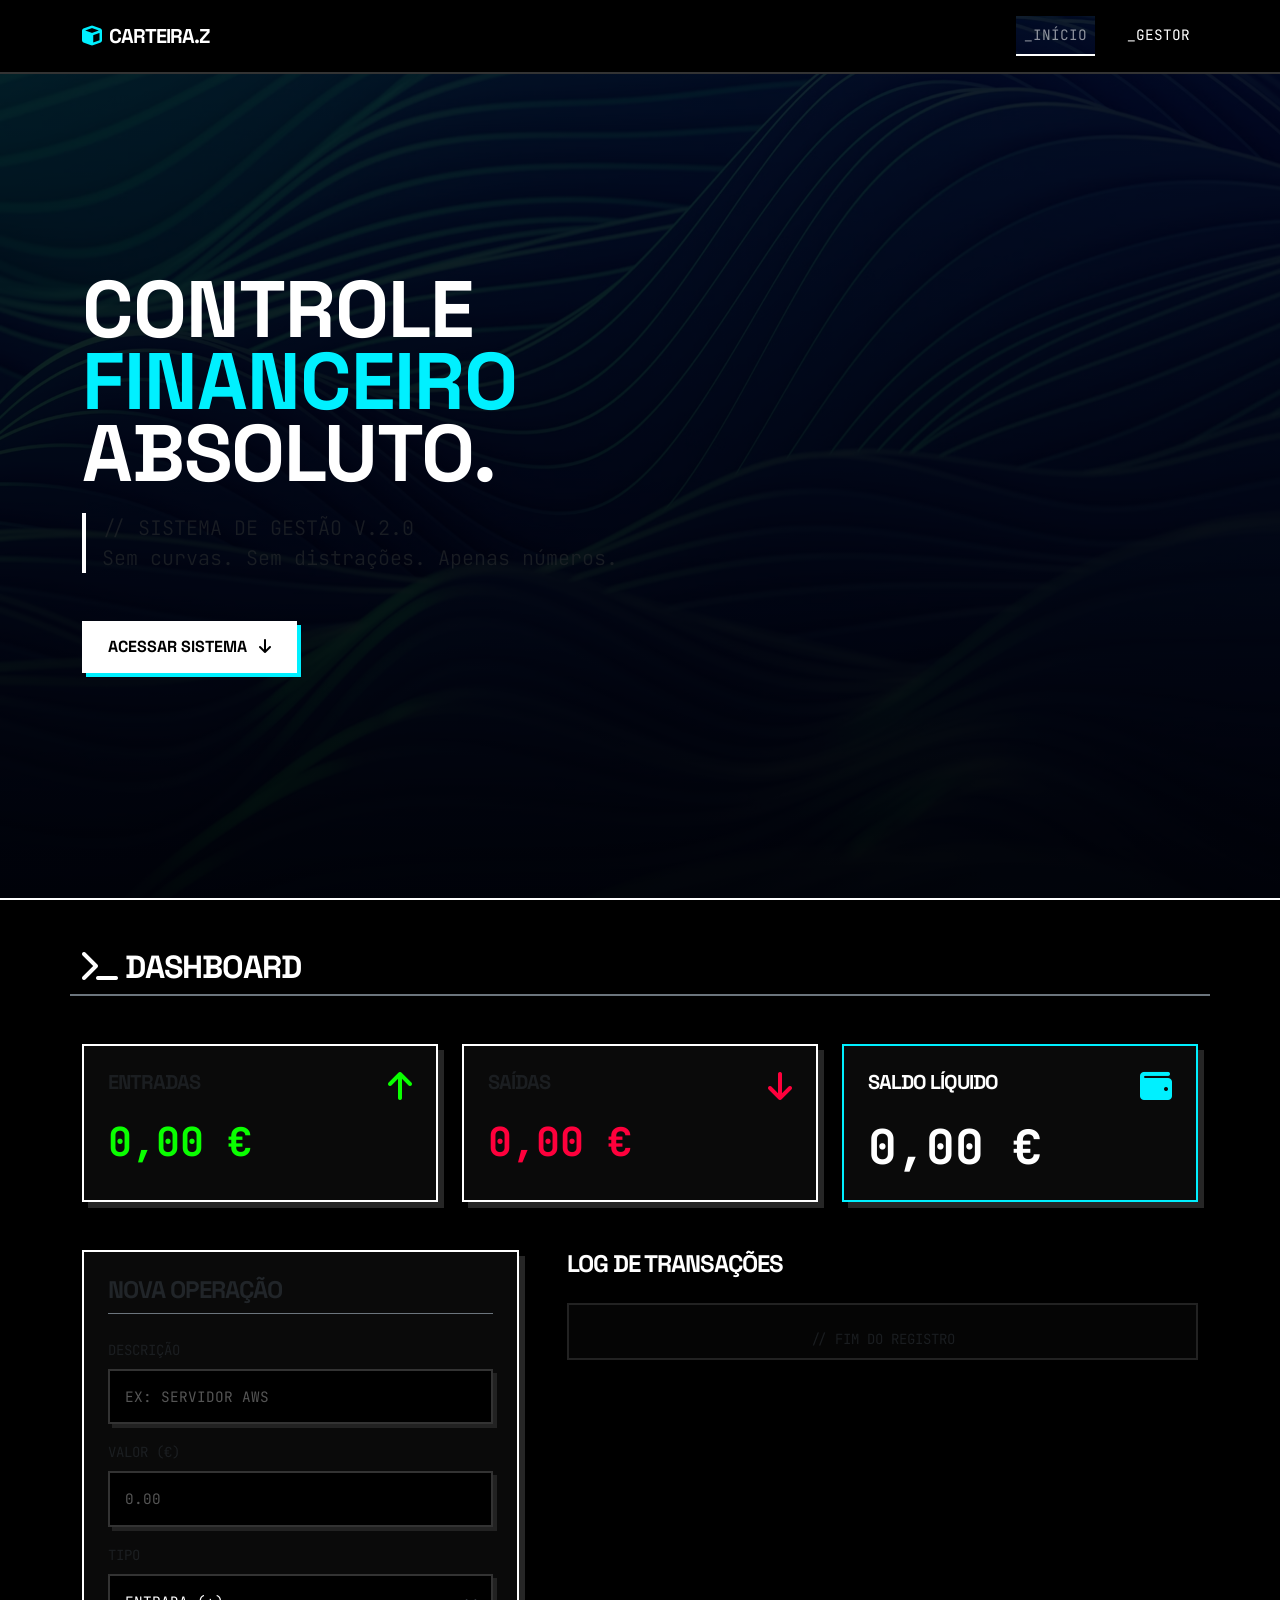
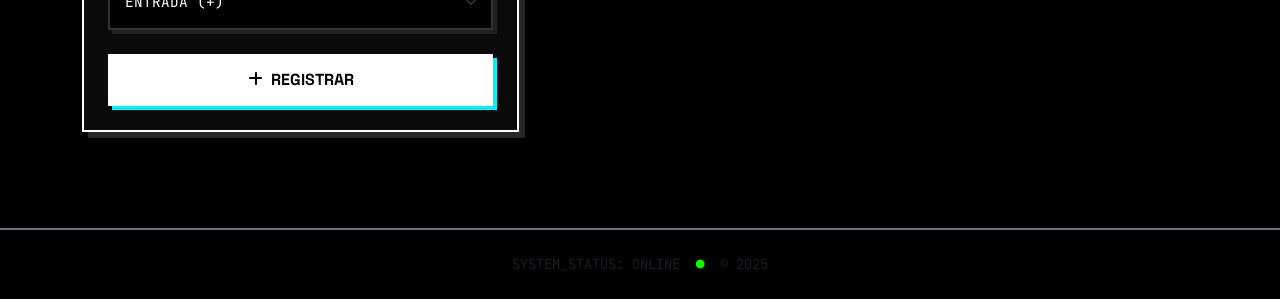
<file: index.html>
<!DOCTYPE html>
<html lang="pt">
  <head>
    <meta charset="UTF-8" />
    <meta name="viewport" content="width=device-width, initial-scale=1.0" />
    <title>Carteira.Z</title>

    <link
      href="https://cdn.jsdelivr.net/npm/bootstrap@5.3.0/dist/css/bootstrap.min.css"
      rel="stylesheet"
    />
    <link
      rel="stylesheet"
      href="https://cdnjs.cloudflare.com/ajax/libs/font-awesome/6.4.0/css/all.min.css"
    />
    <link rel="stylesheet" href="style.css" />
  </head>

  <body data-bs-spy="scroll" data-bs-target="#navbar-main" data-bs-offset="80">
    <header>
      <nav
        id="navbar-main"
        class="navbar navbar-expand-lg navbar-dark navbar-brutal fixed-top py-3"
      >
        <div class="container">
          <a
            class="navbar-brand fw-bold text-uppercase"
            href="#"
            style="
              font-family: 'Space Grotesk', sans-serif;
              letter-spacing: -1px;
            "
          >
            <i class="fas fa-cube text-neon-blue me-2"></i>Carteira.Z
          </a>

          <button
            class="navbar-toggler border-0"
            type="button"
            data-bs-toggle="collapse"
            data-bs-target="#navbarNav"
          >
            <span class="navbar-toggler-icon"></span>
          </button>

          <div class="collapse navbar-collapse" id="navbarNav">
            <ul class="navbar-nav ms-auto gap-4">
              <li class="nav-item">
                <a class="nav-link" href="#inicio" id="inicio">_INÍCIO</a>
              </li>
              <li class="nav-item">
                <a class="nav-link" href="#gestor" id="gestor-link">_GESTOR</a>
              </li>
            </ul>
          </div>
        </div>
      </nav>
    </header>

    <section id="inicio" class="d-flex align-items-center min-vh-100 pt-5">
      <div class="container">
        <div class="row align-items-center">
          <div class="col-lg-8">
            <h1
              class="display-1 fw-bold text-white mb-4"
              style="line-height: 0.9"
            >
              CONTROLE <br />
              <span class="text-neon-blue">FINANCEIRO</span> <br />
              ABSOLUTO.
            </h1>
            <p
              class="lead text-muted mono-font mb-5 border-start border-4 border-white ps-3"
            >
              // SISTEMA DE GESTÃO V.2.0<br />
              Sem curvas. Sem distrações. Apenas números.
            </p>
            <a href="#gestor" class="btn btn-brutal">
              ACESSAR SISTEMA <i class="fas fa-arrow-down ms-2"></i>
            </a>
          </div>
        </div>
      </div>
    </section>

    <section id="gestor" class="py-5 mb-5">
      <div class="container">
        <div class="row mb-5">
          <div class="col-12 border-bottom border-2 border-secondary pb-2">
            <h2 class="text-uppercase mb-0">
              <i class="fas fa-terminal me-2 text-neon-purple"></i>Dashboard
            </h2>
          </div>
        </div>

        <div class="row g-4 mb-5">
          <div class="col-md-4">
            <div class="card card-receita h-100 p-4">
              <div
                class="d-flex justify-content-between align-items-start mb-3"
              >
                <h5 class="text-muted text-uppercase mb-0">Entradas</h5>
                <i class="fas fa-arrow-up text-neon-green fa-2x"></i>
              </div>
              <p
                class="display-6 fw-bold mono-font text-neon-green mb-0"
                id="dinheiro-entrou"
              >
                € 0.00
              </p>
            </div>
          </div>

          <div class="col-md-4">
            <div class="card card-despesa h-100 p-4">
              <div
                class="d-flex justify-content-between align-items-start mb-3"
              >
                <h5 class="text-muted text-uppercase mb-0">Saídas</h5>
                <i class="fas fa-arrow-down text-neon-red fa-2x"></i>
              </div>
              <p
                class="display-6 fw-bold mono-font text-neon-red mb-0"
                id="dinheiro-saiu"
              >
                € 0.00
              </p>
            </div>
          </div>

          <div class="col-md-4">
            <div class="card h-100 p-4" style="border-color: var(--neon-blue)">
              <div
                class="d-flex justify-content-between align-items-start mb-3"
              >
                <h5 class="text-white text-uppercase mb-0">Saldo Líquido</h5>
                <i class="fas fa-wallet text-neon-blue fa-2x"></i>
              </div>
              <span
                class="display-5 fw-bold mono-font text-white"
                id="valor-total"
              >
                € 0.00
              </span>
            </div>
          </div>
        </div>

        <div class="row g-5">
          <div class="col-lg-5">
            <div class="card p-4">
              <h4
                class="mb-4 text-uppercase border-bottom border-secondary pb-2"
              >
                Nova Operação
              </h4>

              <div class="mb-3">
                <label
                  for="descricao"
                  class="form-label mono-font text-muted text-uppercase small"
                  >Descrição</label
                >
                <input
                  type="text"
                  class="form-control"
                  id="descricao"
                  placeholder="EX: SERVIDOR AWS"
                />
              </div>

              <div class="mb-3">
                <label
                  for="valor"
                  class="form-label mono-font text-muted text-uppercase small"
                  >Valor (€)</label
                >
                <input
                  type="number"
                  class="form-control"
                  id="valor"
                  placeholder="0.00"
                />
              </div>

              <div class="mb-4">
                <label
                  for="tipo-transacao"
                  class="form-label mono-font text-muted text-uppercase small"
                  >Tipo</label
                >
                <select class="form-select" id="tipo-transacao">
                  <option value="entrada">ENTRADA (+)</option>
                  <option value="saida">SAÍDA (-)</option>
                </select>
              </div>

              <button id="btn-adicionar" class="btn btn-brutal w-100">
                <i class="fas fa-plus me-2"></i>REGISTRAR
              </button>
            </div>
          </div>

          <div class="col-lg-7">
            <h4 class="mb-4 text-uppercase">Log de Transações</h4>

            <div
              class="p-2"
              style="background: #050505; border: 2px solid #222"
            >
              <ul id="lista-transacoes" class="list-unstyled mb-0"></ul>
              <div class="text-center mt-3 text-muted mono-font small">
                // FIM DO REGISTRO
              </div>
            </div>
          </div>
        </div>
      </div>
    </section>

    <footer class="py-4 border-top border-2 border-secondary bg-black mt-auto">
      <div class="container text-center">
        <p class="mono-font text-muted mb-0 small">
          SYSTEM_STATUS: ONLINE <span class="text-neon-green mx-2">●</span> ©
          2025
        </p>
      </div>
    </footer>

    <script src="https://cdn.jsdelivr.net/npm/bootstrap@5.3.0/dist/js/bootstrap.bundle.min.js"></script>
    <script src="script.js"></script>
  </body>
</html>
</file>
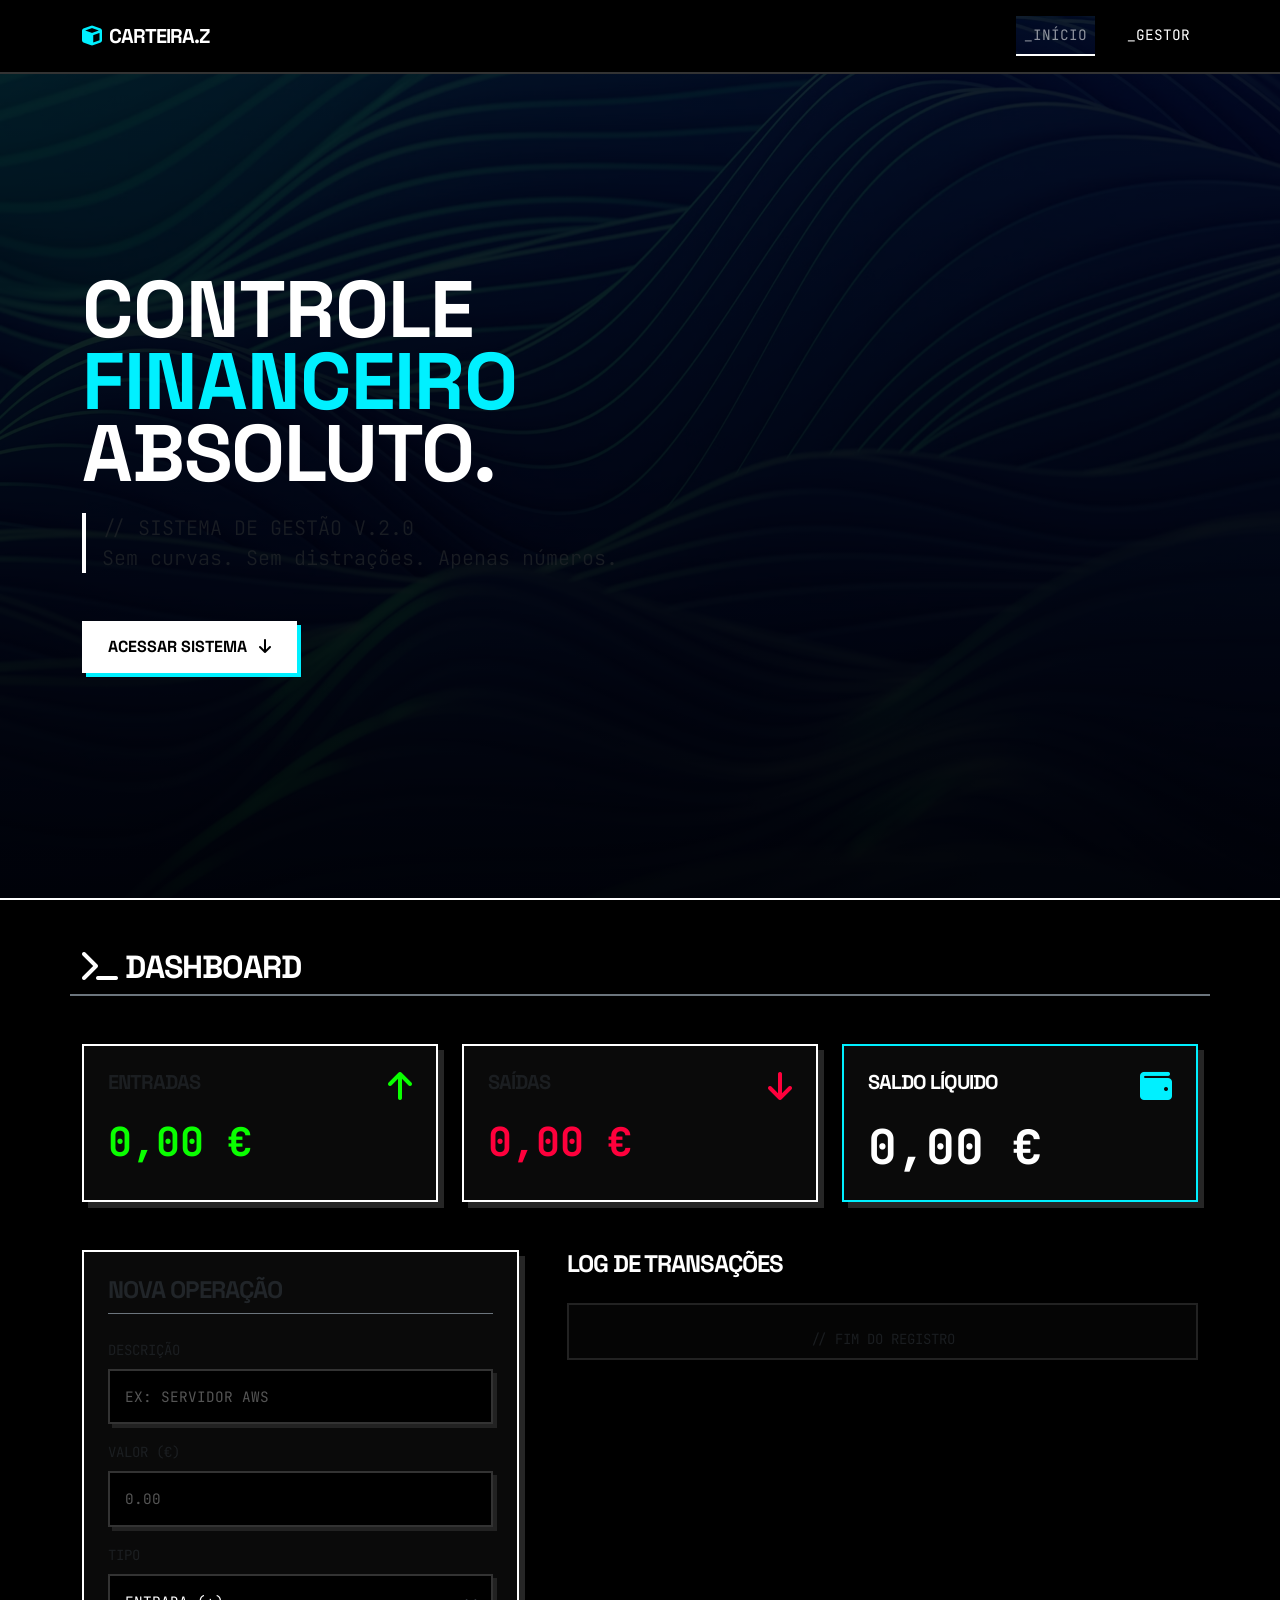
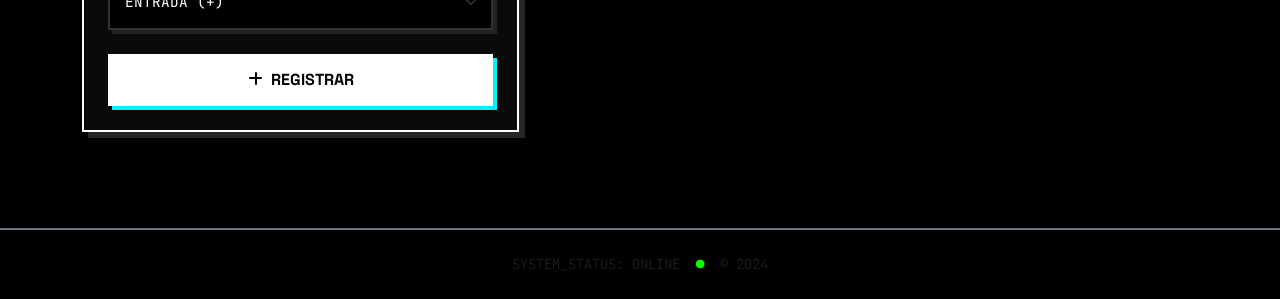
<file: idex.html>
<!DOCTYPE html>
<html lang="pt">
  <head>
    <meta charset="UTF-8" />
    <meta name="viewport" content="width=device-width, initial-scale=1.0" />
    <title>Gerenciador | Neo-Brutalism</title>

    <link
      href="https://cdn.jsdelivr.net/npm/bootstrap@5.3.0/dist/css/bootstrap.min.css"
      rel="stylesheet"
    />
    <link
      rel="stylesheet"
      href="https://cdnjs.cloudflare.com/ajax/libs/font-awesome/6.4.0/css/all.min.css"
    />
    <link rel="stylesheet" href="style.css" />
  </head>

  <body data-bs-spy="scroll" data-bs-target="#navbar-main" data-bs-offset="80">
    <header>
      <nav
        id="navbar-main"
        class="navbar navbar-expand-lg navbar-dark navbar-brutal fixed-top py-3"
      >
        <div class="container">
          <a
            class="navbar-brand fw-bold text-uppercase"
            href="#"
            style="
              font-family: 'Space Grotesk', sans-serif;
              letter-spacing: -1px;
            "
          >
            <i class="fas fa-cube text-neon-blue me-2"></i>Carteira.Z
          </a>

          <button
            class="navbar-toggler border-0"
            type="button"
            data-bs-toggle="collapse"
            data-bs-target="#navbarNav"
          >
            <span class="navbar-toggler-icon"></span>
          </button>

          <div class="collapse navbar-collapse" id="navbarNav">
            <ul class="navbar-nav ms-auto gap-4">
              <li class="nav-item">
                <a class="nav-link" href="#inicio" id="inicio">_INÍCIO</a>
              </li>
              <li class="nav-item">
                <a class="nav-link" href="#gestor" id="gestor-link">_GESTOR</a>
              </li>
            </ul>
          </div>
        </div>
      </nav>
    </header>

    <section id="inicio" class="d-flex align-items-center min-vh-100 pt-5">
      <div class="container">
        <div class="row align-items-center">
          <div class="col-lg-8">
            <h1
              class="display-1 fw-bold text-white mb-4"
              style="line-height: 0.9"
            >
              CONTROLE <br />
              <span class="text-neon-blue">FINANCEIRO</span> <br />
              ABSOLUTO.
            </h1>
            <p
              class="lead text-muted mono-font mb-5 border-start border-4 border-white ps-3"
            >
              // SISTEMA DE GESTÃO V.2.0<br />
              Sem curvas. Sem distrações. Apenas números.
            </p>
            <a href="#gestor" class="btn btn-brutal">
              ACESSAR SISTEMA <i class="fas fa-arrow-down ms-2"></i>
            </a>
          </div>
        </div>
      </div>
    </section>

    <section id="gestor" class="py-5 mb-5">
      <div class="container">
        <div class="row mb-5">
          <div class="col-12 border-bottom border-2 border-secondary pb-2">
            <h2 class="text-uppercase mb-0">
              <i class="fas fa-terminal me-2 text-neon-purple"></i>Dashboard
            </h2>
          </div>
        </div>

        <div class="row g-4 mb-5">
          <div class="col-md-4">
            <div class="card card-receita h-100 p-4">
              <div
                class="d-flex justify-content-between align-items-start mb-3"
              >
                <h5 class="text-muted text-uppercase mb-0">Entradas</h5>
                <i class="fas fa-arrow-up text-neon-green fa-2x"></i>
              </div>
              <p
                class="display-6 fw-bold mono-font text-neon-green mb-0"
                id="dinheiro-entrou"
              >
                € 0.00
              </p>
            </div>
          </div>

          <div class="col-md-4">
            <div class="card card-despesa h-100 p-4">
              <div
                class="d-flex justify-content-between align-items-start mb-3"
              >
                <h5 class="text-muted text-uppercase mb-0">Saídas</h5>
                <i class="fas fa-arrow-down text-neon-red fa-2x"></i>
              </div>
              <p
                class="display-6 fw-bold mono-font text-neon-red mb-0"
                id="dinheiro-saiu"
              >
                € 0.00
              </p>
            </div>
          </div>

          <div class="col-md-4">
            <div class="card h-100 p-4" style="border-color: var(--neon-blue)">
              <div
                class="d-flex justify-content-between align-items-start mb-3"
              >
                <h5 class="text-white text-uppercase mb-0">Saldo Líquido</h5>
                <i class="fas fa-wallet text-neon-blue fa-2x"></i>
              </div>
              <span
                class="display-5 fw-bold mono-font text-white"
                id="valor-total"
              >
                € 0.00
              </span>
            </div>
          </div>
        </div>

        <div class="row g-5">
          <div class="col-lg-5">
            <div class="card p-4">
              <h4
                class="mb-4 text-uppercase border-bottom border-secondary pb-2"
              >
                Nova Operação
              </h4>

              <div class="mb-3">
                <label
                  for="descricao"
                  class="form-label mono-font text-muted text-uppercase small"
                  >Descrição</label
                >
                <input
                  type="text"
                  class="form-control"
                  id="descricao"
                  placeholder="EX: SERVIDOR AWS"
                />
              </div>

              <div class="mb-3">
                <label
                  for="valor"
                  class="form-label mono-font text-muted text-uppercase small"
                  >Valor (€)</label
                >
                <input
                  type="number"
                  class="form-control"
                  id="valor"
                  placeholder="0.00"
                />
              </div>

              <div class="mb-4">
                <label
                  for="tipo-transacao"
                  class="form-label mono-font text-muted text-uppercase small"
                  >Tipo</label
                >
                <select class="form-select" id="tipo-transacao">
                  <option value="entrada">ENTRADA (+)</option>
                  <option value="saida">SAÍDA (-)</option>
                </select>
              </div>

              <button id="btn-adicionar" class="btn btn-brutal w-100">
                <i class="fas fa-plus me-2"></i>REGISTRAR
              </button>
            </div>
          </div>

          <div class="col-lg-7">
            <h4 class="mb-4 text-uppercase">Log de Transações</h4>

            <div
              class="p-2"
              style="background: #050505; border: 2px solid #222"
            >
              <ul id="lista-transacoes" class="list-unstyled mb-0"></ul>
              <div class="text-center mt-3 text-muted mono-font small">
                // FIM DO REGISTRO
              </div>
            </div>
          </div>
        </div>
      </div>
    </section>

    <footer class="py-4 border-top border-2 border-secondary bg-black mt-auto">
      <div class="container text-center">
        <p class="mono-font text-muted mb-0 small">
          SYSTEM_STATUS: ONLINE <span class="text-neon-green mx-2">●</span> ©
          2024
        </p>
      </div>
    </footer>

    <script src="https://cdn.jsdelivr.net/npm/bootstrap@5.3.0/dist/js/bootstrap.bundle.min.js"></script>
    <script src="script.js"></script>
  </body>
</html>
</file>
<file: style.css>
/* --- IMPORTAÇÃO DE FONTES (Estilo Técnico/Futurista) --- */
@import url('https://fonts.googleapis.com/css2?family=Space+Grotesk:wght@400;700&family=JetBrains+Mono:wght@400;700&display=swap');

:root {
    --bg-color: #000000;
    --card-bg: #0a0a0a;
    --text-main: #ffffff;
    --text-muted: #888888;

    /* Cores Neon Brutalista (Saturadas) */
    --neon-blue: #00f0ff;
    --neon-green: #0aff00;
    --neon-red: #ff003c;
    --neon-purple: #bd00ff;

    /* Configuração de Bordas */
    --border-width: 2px;
    --shadow-offset: 6px;
}

/* --- RESET GERAL E ESTRUTURA --- */
body {
    background-color: var(--bg-color);
    color: var(--text-main);
    font-family: 'Space Grotesk', sans-serif;
    overflow-x: hidden;
}

/* Scrollbar Estilizada */
::-webkit-scrollbar {
    width: 12px;
}

::-webkit-scrollbar-track {
    background: var(--bg-color);
    border-left: 1px solid #333;
}

::-webkit-scrollbar-thumb {
    background: var(--text-main);
    border: 2px solid var(--bg-color);
}

/* --- TIPOGRAFIA --- */
h1,
h2,
h3,
h4,
h5,
h6 {
    font-weight: 700;
    text-transform: uppercase;
    letter-spacing: -1px;
}

#inicio {
    /* O gradiente preto (0.8 e 0.9) cria a sobreposição escura */
    background: linear-gradient(rgba(0, 0, 0, 0.8), rgba(0, 0, 0, 0.95)),
        url('assets/photo-background.avif');

    background-size: cover;
    /* Cobre toda a área */
    background-position: center;
    /* Centraliza a imagem */
    background-repeat: no-repeat;
    /* Não repete */
    background-attachment: fixed;
    /* Efeito Parallax (a imagem fica parada enquanto você rola) */

    /* Mantém a borda inferior brutalista */
    border-bottom: 2px solid var(--text-main);
}

.mono-font {
    font-family: 'JetBrains Mono', monospace;
}

/* --- COMPONENTES BRUTALISTAS (Cards) --- */
/* Substitui o estilo padrão do Bootstrap */
.card {
    background-color: var(--card-bg);
    border: var(--border-width) solid var(--text-main);
    border-radius: 0 !important;
    /* Zero curvas no brutalismo */
    position: relative;
    transition: all 0.2s cubic-bezier(0.25, 0.46, 0.45, 0.94);
    box-shadow: var(--shadow-offset) var(--shadow-offset) 0px rgba(255, 255, 255, 0.15);
}

/* Efeito Hover Agressivo */
.card:hover {
    transform: translate(-2px, -2px);
    box-shadow: calc(var(--shadow-offset) + 4px) calc(var(--shadow-offset) + 4px) 0px var(--neon-blue);
    border-color: var(--neon-blue);
    z-index: 10;
}

/* Variações de cor para os cards de saldo */
.card-receita:hover {
    box-shadow: calc(var(--shadow-offset) + 4px) calc(var(--shadow-offset) + 4px) 0px var(--neon-green);
    border-color: var(--neon-green);
}

.card-despesa:hover {
    box-shadow: calc(var(--shadow-offset) + 4px) calc(var(--shadow-offset) + 4px) 0px var(--neon-red);
    border-color: var(--neon-red);
}

/* --- FORMULÁRIOS BRUTALISTAS --- */
.form-control,
.form-select {
    background-color: #000;
    border: 2px solid #333;
    color: #fff;
    border-radius: 0;
    padding: 15px;
    font-family: 'JetBrains Mono', monospace;
    font-size: 0.9rem;
    box-shadow: 4px 4px 0px #222;
}

.form-control:focus,
.form-select:focus {
    background-color: #000;
    color: #fff;
    border-color: var(--neon-purple);
    box-shadow: 6px 6px 0px var(--neon-purple);
    outline: none;
}

/* Placeholder cor */
::placeholder {
    color: #555 !important;
    opacity: 1;
}

/* --- BOTÕES BRUTALISTAS --- */
.btn-brutal {
    background-color: var(--text-main);
    color: var(--bg-color);
    border: 2px solid var(--text-main);
    border-radius: 0;
    font-weight: 800;
    text-transform: uppercase;
    padding: 12px 24px;
    box-shadow: 4px 4px 0px var(--neon-blue);
    transition: all 0.1s;
    position: relative;
    top: 0;
    left: 0;
}

.btn-brutal:hover {
    background-color: var(--neon-blue);
    color: #000;
    box-shadow: 6px 6px 0px #fff;
    transform: translate(-2px, -2px);
}

.btn-brutal:active {
    transform: translate(2px, 2px);
    box-shadow: 0px 0px 0px;
}

/* --- LISTA DE TRANSAÇÕES (Customizada para o seu JS) --- */
#lista-transacoes {
    padding: 0;
}

#lista-transacoes li {
    background: #000;
    border: 1px solid #333;
    border-left: 5px solid #555;
    /* Indicador lateral */
    color: #fff;
    padding: 15px;
    margin-bottom: 12px;
    display: flex;
    justify-content: space-between;
    align-items: center;
    font-family: 'JetBrains Mono', monospace;
    transition: 0.2s;
}

#lista-transacoes li:hover {
    border-left-width: 10px;
    background-color: #0a0a0a;
}

/* Classes dinâmicas do seu JS */
#lista-transacoes li span.positivo {
    color: var(--neon-green);
    text-shadow: none;
    /* Brutalismo evita blur */
}

#lista-transacoes li span.negativo {
    color: var(--neon-red);
    text-shadow: none;
}

/* Botão de excluir (X) */
#lista-transacoes li button {
    background: var(--neon-red);
    color: #000;
    border: none;
    width: 30px;
    height: 30px;
    font-weight: bold;
    cursor: pointer;
    margin-left: 15px;
    box-shadow: 3px 3px 0px #fff;
}

#lista-transacoes li button:hover {
    transform: translate(2px, 2px);
    box-shadow: 0px 0px 0px;
}

/* --- CORES DE TEXTO E VALORES --- */
.text-neon-green {
    color: var(--neon-green) !important;
}

.text-neon-red {
    color: var(--neon-red) !important;
}

.text-neon-blue {
    color: var(--neon-blue) !important;
}

/* Navbar override */
.navbar-brutal {
    border-bottom: 2px solid #333;
    background-color: #000 !important;
}

.nav-link {
    font-family: 'JetBrains Mono', monospace;
    text-transform: uppercase;
    font-size: 0.9rem;
}

.nav-link:hover {
    color: var(--neon-blue) !important;
    text-decoration: underline;
    text-decoration-thickness: 2px;
}
</file>
